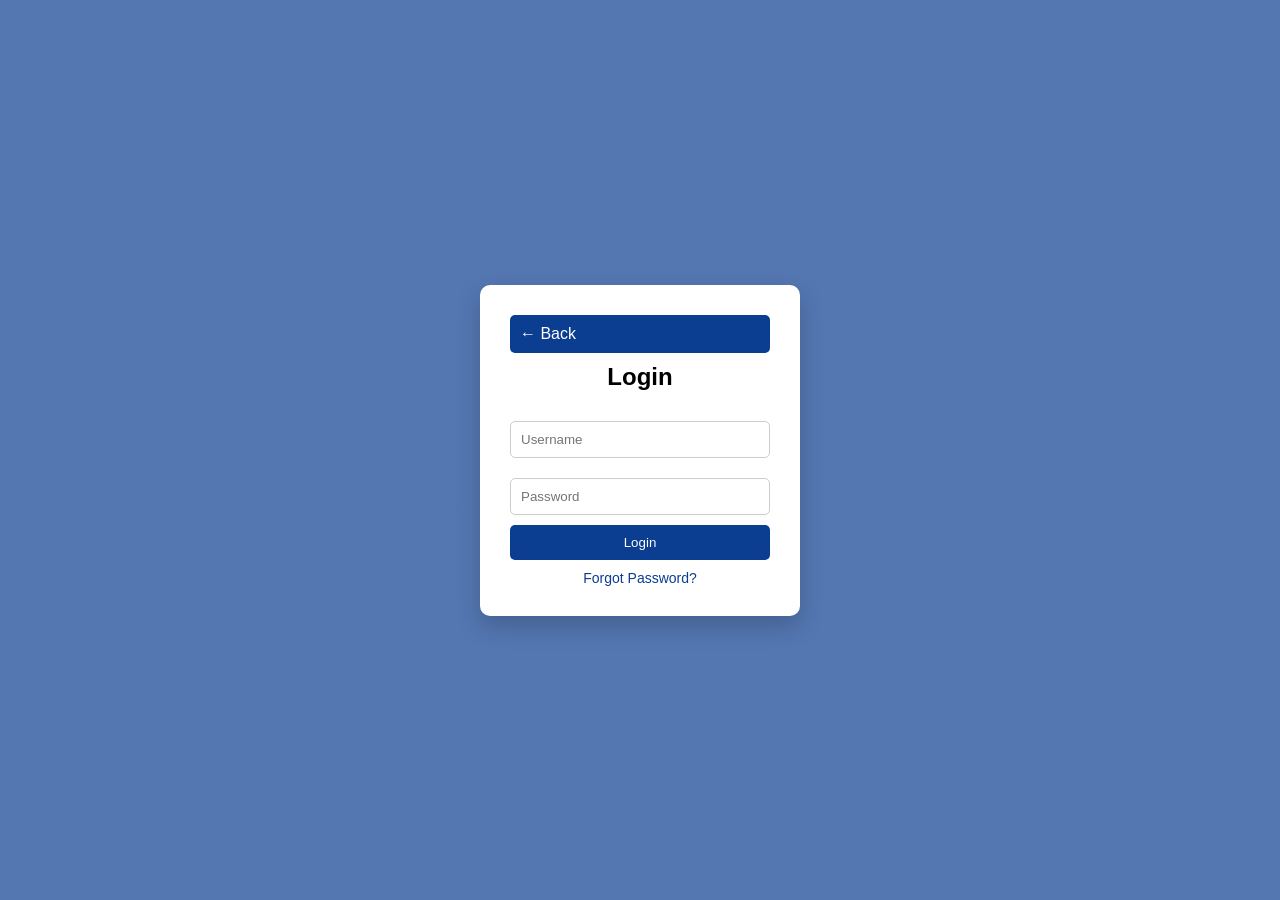
<file: login.html>
<!DOCTYPE html>
<html lang="en">
<head>
<meta charset="UTF-8">
<meta name="viewport" content="width=device-width, initial-scale=1.0">
<title>Login</title>

<style>
* {
    margin: 0;
    padding: 0;
    box-sizing: border-box;
    font-family: Arial;
}

/* BACKGROUND */
body {
    height: 100vh;
    display: flex;
    justify-content: center;
    align-items: center;
    background: linear-gradient(rgba(11,61,145,0.7), rgba(11,61,145,0.7)),
    url('https://images.unsplash.com/photo-1508057198894-247b23fe5ade');
    background-size: cover;
    background-position: center;
}

/* CONTAINER */
.login-container {
    
    background: white;
    padding: 30px;
    width: 320px;
    border-radius: 10px;
    text-align: center;
    box-shadow: 0 10px 25px rgba(0,0,0,0.2);
    animation: fadeIn 0.8s ease;
    
}

/* TITLE */
.login-container h2 {
    margin-bottom: 20px;
}

/* INPUTS */
.login-container input {
    width: 100%;
    padding: 10px;
    margin: 10px 0;
    border: 1px solid #ccc;
    border-radius: 5px;
}

/* BUTTON */
.login-container button {
    width: 100%;
    padding: 10px;
    background: #0b3d91;
    color: white;
    border: none;
    border-radius: 5px;
    cursor: pointer;
}

.login-container button:hover {
    background: #062c6b;
}

/* LINKS */
.login-container p {
    margin-top: 10px;
    font-size: 14px;
}

.login-container a {
    color: #0b3d91;
    text-decoration: none;
}

.back-btn {
    background: none;
    border: none;
    color: #0b3d91;
    font-size: 16px;
    cursor: pointer;
    margin-bottom: 10px;
    display: block;
    text-align: left;
}

.back-btn:hover {
    text-decoration: underline;
}
/* ANIMATION */
@keyframes fadeIn {
    from {
        opacity: 0;
        transform: translateY(30px);
    }
    to {
        opacity: 1;
        transform: translateY(0);
    }
}

/* MOBILE */
@media(max-width:400px){
    .login-container {
        width: 90%;
    }
}
</style>

</head>
<body>

<div class="login-container">

    <button class="back-btn" onclick="goBack()">← Back</button>
    <h2>Login</h2>

    <form onsubmit="return loginUser()">
        <input type="text" placeholder="Username" required>
        <input type="password" placeholder="Password" required>

        <button type="submit">Login</button>
    </form>

    <p><a href="404.html">Forgot Password?</a></p>
</div>
<script>
function goBack() {
    window.history.back();
}
</script>
<script>
function loginUser() {
    alert("Login Successful (Demo)");
    window.location.href = "index.html";
    return false;
}
</script>

</body>
</html>
</file>
